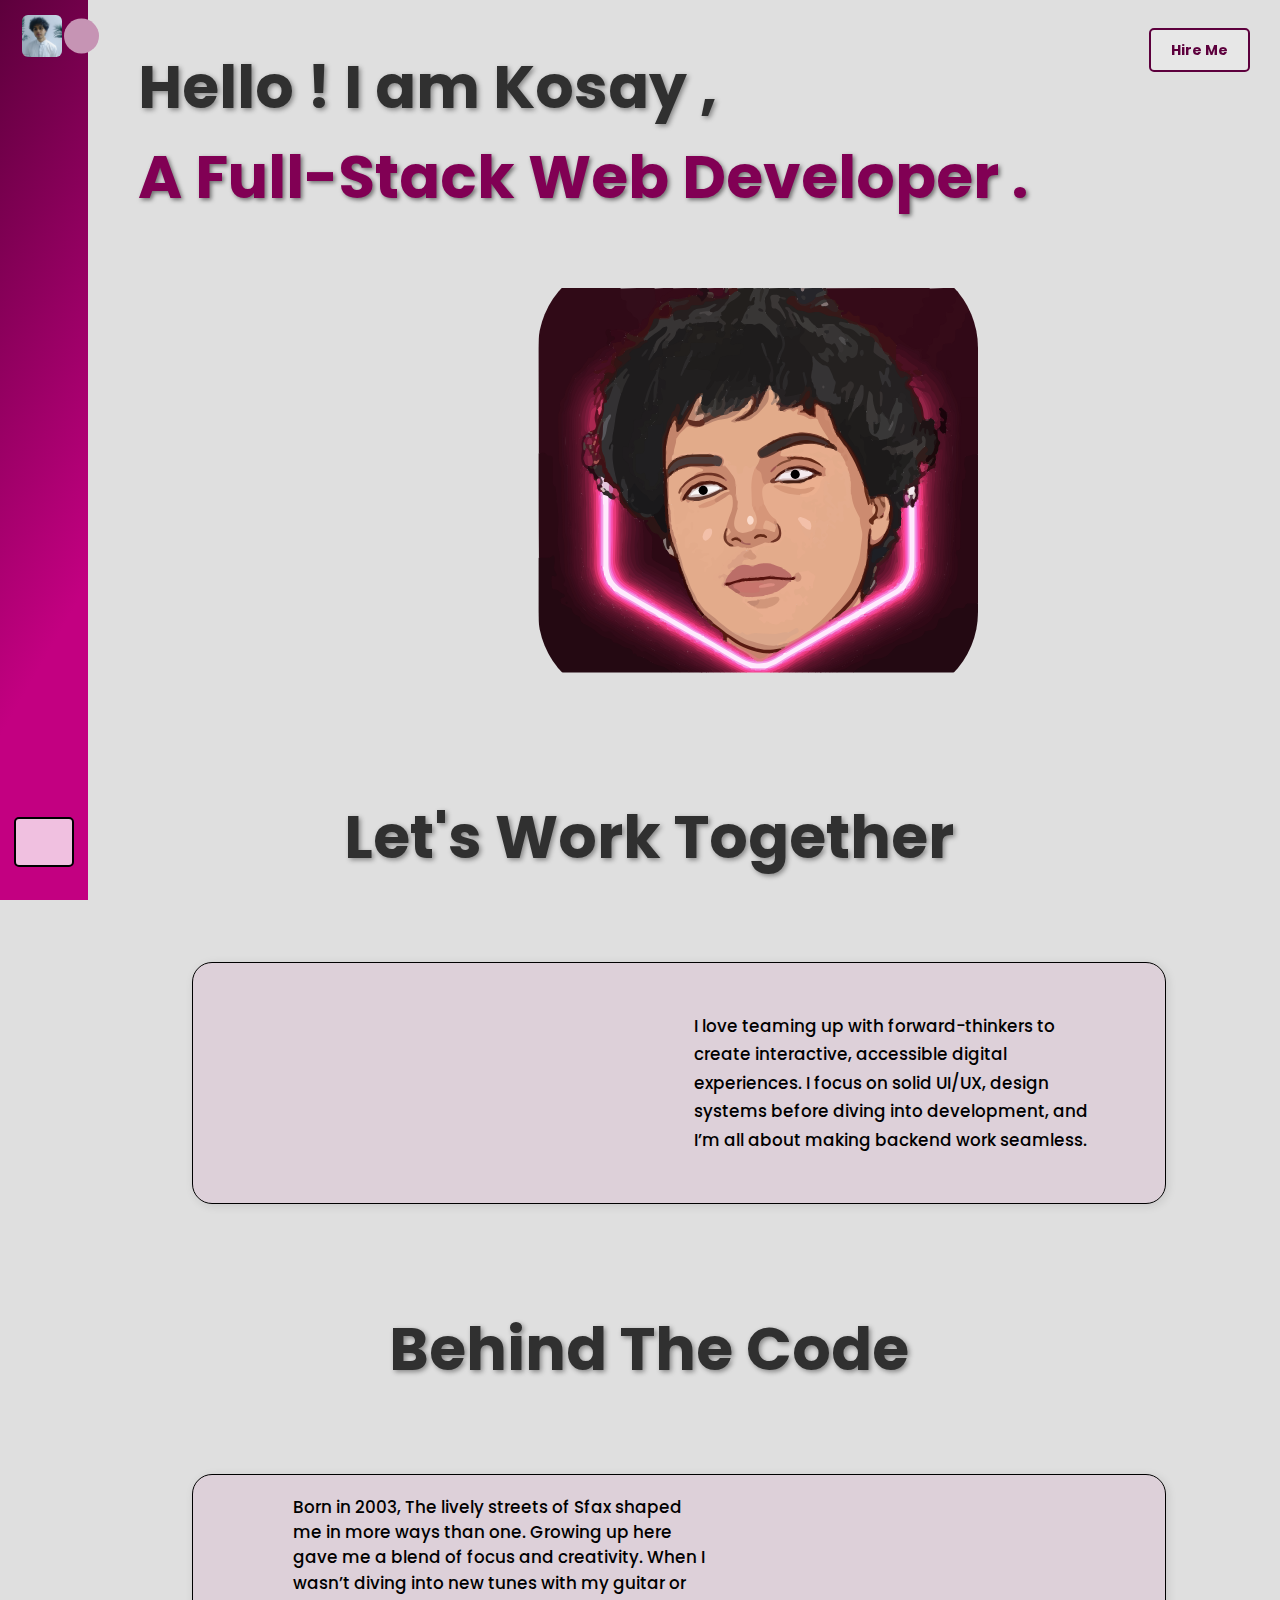
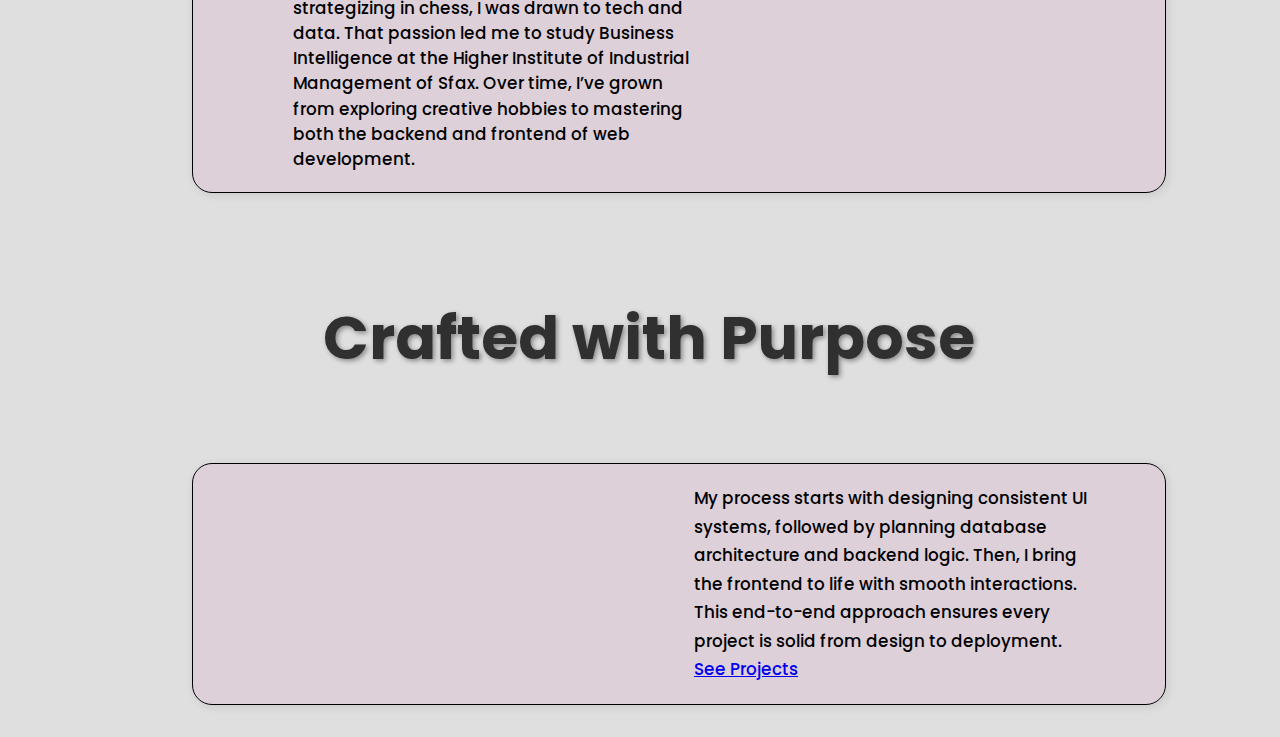
<file: index.html>
<!DOCTYPE html>
<html lang="en">
<head>
    <meta charset="UTF-8">
    <meta http-equiv="X-UA-Compatible" content="IE=edge">
    <meta name="viewport" content="width=device-width, initial-scale=1.0">
    
    <!----======== CSS ======== -->
    <link rel="stylesheet" href="styles.css">
    
    <!----===== Icons CSS ===== -->
    <link rel="stylesheet" href="https://cdnjs.cloudflare.com/ajax/libs/font-awesome/6.6.0/css/all.min.css" integrity="sha512-Kc323vGBEqzTmouAECnVceyQqyqdsSiqLQISBL29aUW4U/M7pSPA/gEUZQqv1cwx4OnYxTxve5UMg5GT6L4JJg==" crossorigin="anonymous" referrerpolicy="no-referrer" />    
    <!--<title>Dashboard Sidebar Menu</title>--> 
    
</head>
<body>

<!--SideBar-->
    <nav class="sidebar close">
        <header>
            <div class="image-text">
                <span class="image">
                    <img src="assets/user.png" class="ppic">
                </span>

                <div class="text logo-text">
                    <span class="name">Kosay Mahjoubi</span>
                    <span class="profession">Web developer</span>
                </div>
            </div>

            <i class="fa-solid fa-bars toggle menuicon" style="color: #ffffff;"></i>
        </header>

        <div class="menu-bar">
            <div class="menu">



                <ul class="menu-links">
                    <li class="nav-link">
                        <a href="index.html">
                            <i class="fa-solid fa-user"></i>
                            <span class="text nav-text">About Me</span>
                        </a>
                    </li>

                    <li class="nav-link">
                        <a href="services.html">
                            <i class="fa-solid fa-handshake"></i>
                            <span class="text nav-text">Services</span>
                        </a>
                    </li>

                    <li class="nav-link">
                        <a href="projects.html">
                            <i class="fa-solid fa-folder-open"></i>
                            <span class="text nav-text">My Projects</span>
                        </a>
                    </li>

                    <li class="nav-link">
                        <a href="https://bio.link/koussaym">
                            <i class="fa-solid fa-phone"></i>
                            <span class="text nav-text">Contact </span>
                        </a>
                    </li>

                    <li class="nav-link">
                        <a href="testimonials.html">
                            <i class="fa-solid fa-star"></i>
                            <span class="text nav-text">Testimonials</span>
                        </a>
                    </li>

                    <li class="nav-link">
                        <a href="#">
                            <i class="fa-solid fa-newspaper"></i>
                            <span class="text nav-text">Blog</span>
                        </a>
                    </li>

                </ul>
            </div>

            <div class="bottom-content">
                <li class="cv">
                    <a href="assets/CV_KosayMahjoubi.pdf">
                        <i class="fa-solid fa-file-arrow-down cvic" style="color: #000000;"></i>
                        <span class="text nav-text">Download CV</span>
                    </a>
                </li>


            </div>
        </div>

    </nav>
    <div class="hire-me-button">
        <a href="https://bio.link/koussaym">Hire Me</a>
      </div>
      
<!--Main Content-->
    <section class="home">
        
        <div class="text"><h1 class="Hitext">Hello  ! I am Kosay ,<br> 
                          <span class="devtext">A Full-Stack Web Developer .</span></h1><br>
        </div>
        <h2 class="smalltext">Hello I'm Kosay, <span class="smallcolor">Full Stack Web Developer.</span></h2>
               <!--Eyes-->

        <div class="container">
            <div class="face-wrapper">
                <img src="assets/kosayarttest.svg" class="artpic" id="myImage" alt="Face">
                <img src="assets/eye.svg" class="eye1" alt="Eye 1">
                <img src="assets/eye.svg" class="eye2" alt="Eye 2">
            </div>
        </div>

        <h1 class="worktitlesmall">Let's Work Together</h1>

       <div class="text ">
        <h1 class="worktitle">Let's Work Together</h1>
        <div class="responsive-card">
            <iframe src="https://lottie.host/embed/91cfa628-1221-49de-bb0f-79421331ccb6/FGPfTz86Zs.json"></iframe>
            <p class="workpara">I love teaming up with forward-thinkers to create interactive, accessible
                digital experiences. I focus on solid UI/UX, design systems before diving
                into development, and I’m all about making backend work seamless.</p>
        </div>
        <h1 class="worktitle behindtitle">Behind The Code</h1>
        <div class="responsive-card reverse-layout">
            <iframe src="https://lottie.host/embed/6ac86f54-a79f-439a-8a85-195ff34f407b/We27NlYLIr.json"></iframe>
            <p class="workpara behindcodepara">Born in 2003, The lively streets of Sfax shaped me in more ways than one.
                Growing up here gave me a blend of focus and creativity. When I wasn’t diving into new tunes with my guitar
                or strategizing in chess, I was drawn to tech and data. That passion led me to study Business Intelligence at
                the Higher Institute of Industrial Management of Sfax. Over time, I’ve grown from exploring creative hobbies to
                mastering both the backend and frontend of web development.
            </p>
            </div>
        <h1 class="worktitle">Crafted with Purpose</h1>
            <div class="responsive-card">
                <iframe src="https://lottie.host/embed/698c32f7-3a84-4f8d-94ae-de4c168415d9/qulrlUQ9ML.json"></iframe>                
                <p class="workpara">My process starts with designing consistent UI systems, followed by planning database architecture and backend logic. 
                    Then, I bring the frontend to life with smooth interactions.
                    This end-to-end approach ensures every project is solid from design to deployment. <a href="projects.html">See Projects</a></p>
            </div>



        
        
    </div>


  

    </section>


<!--JS-->
<script src="https://code.jquery.com/jquery-3.6.0.min.js"></script>

    <script>
        const body = document.querySelector('body'),
      sidebar = body.querySelector('nav'),
      toggle = body.querySelector(".toggle"),
      searchBtn = body.querySelector(".search-box"),
      modeSwitch = body.querySelector(".toggle-switch"),
      modeText = body.querySelector(".mode-text");


toggle.addEventListener("click" , () =>{
    sidebar.classList.toggle("close");
})

searchBtn.addEventListener("click" , () =>{
    sidebar.classList.remove("close");
})

modeSwitch.addEventListener("click" , () =>{
    body.classList.toggle("dark");
    
    if(body.classList.contains("dark")){
        modeText.innerText = "Light mode";
    }else{
        modeText.innerText = "Dark mode";
        
    }
});
    </script>

<!--Eyes-->
<script>
document.addEventListener('mousemove', (event) => {
    const faceWrapper = document.querySelector('.face-wrapper');
    const eye1 = document.querySelector('.eye1');
    const eye2 = document.querySelector('.eye2');

    const bounds = faceWrapper.getBoundingClientRect();

    // Adjust these to match the center of your eye images
    const centerX1 = bounds.left + bounds.width * 1.42;
    const centerY1 = bounds.top + bounds.height * 0.38;
    
    const centerX2 = bounds.left + bounds.width * 1.65;
    const centerY2 = bounds.top + bounds.height * 0.34;

    // Increase maxDistance slightly if needed
    const maxDistance = bounds.width * 0.012; // Increased max distance slightly

    function moveEye(eye, centerX, centerY) {
        const dx = event.clientX - centerX;
        const dy = event.clientY - centerY;
        const distance = Math.sqrt(dx * dx + dy * dy);

        if (distance < maxDistance) {
            eye.style.transform = `translate(${dx}px, ${dy}px)`;
        } else {
            const angle = Math.atan2(dy, dx);
            eye.style.transform = `translate(${maxDistance * Math.cos(angle)}px, ${maxDistance * Math.sin(angle)}px)`;
        }
    }

    moveEye(eye1, centerX1, centerY1);
    moveEye(eye2, centerX2, centerY2);
});


  </script>




</body>
</html>
</file>
<file: styles.css>
/* Google Font Import - Poppins */
@import url('https://fonts.googleapis.com/css2?family=Poppins:wght@300;400;500;600;700&display=swap');
*{
    margin: 0;
    padding: 0;
    box-sizing: border-box;
    font-family: 'Poppins', sans-serif;
}

:root{
    /* ===== Colors ===== */
    --body-color: #dfdfdf;
    --sidebar-color: linear-gradient(120deg, #5d003c 0%, #C30081 70%);
    --primary-color: rgba(255, 255, 255, 0.482);
    --primary-color-light: #F6F5FF;
    --toggle-color: #DDD;
    --text-color: white;

    /* ====== Transition ====== */
    --tran-03: all 0.2s ease;
    --tran-03: all 0.3s ease;
    --tran-04: all 0.3s ease;
    --tran-05: all 0.3s ease;
}

body{
    min-height: 100vh;
    background-color: var(--body-color);
    transition: var(--tran-05);
}

::selection{
    background-color: var(--primary-color);
    color: #fff;
}

body.dark{
    --body-color: #18191a;
    --sidebar-color: #242526;
    --primary-color: #3a3b3c;
    --primary-color-light: #3a3b3c;
    --toggle-color: #fff;
    --text-color: #ccc;
}

/* ===== Sidebar ===== */
 .sidebar{
    position: fixed;
    top: 0;
    left: 0;
    height: 100%;
    width: 250px;
    padding: 10px 14px;
    background: var(--sidebar-color);
    transition: var(--tran-05);
    z-index: 100;  
}
.sidebar.close{
    width: 88px;
}

/* ===== Reusable code - Here ===== */
.sidebar li{
    height: 50px;
    list-style: none;
    display: flex;
    align-items: center;
    margin-top: 10px;
}

.sidebar header .image,
.sidebar .icon{
    min-width: 60px;
    border-radius: 6px;
}

.sidebar .icon{
    min-width: 60px;
    border-radius: 6px;
    height: 100%;
    display: flex;
    align-items: center;
    justify-content: center;
    font-size: 20px;
}

.sidebar .text,
.sidebar .icon{
    color: var(--text-color);
    transition: var(--tran-03);
}

.sidebar .text{
    font-size: 17px;
    font-weight: 500;
    white-space: nowrap;
    opacity: 1;
}
.sidebar.close .text{
    opacity: 0;
}
/* =========================== */

.sidebar header{
    position: relative;
}

.sidebar header .image-text{
    display: flex;
    align-items: center;
}
.sidebar header .logo-text{
    display: flex;
    flex-direction: column;
}
header .image-text .name {
    margin-top: 2px;
    font-size: 18px;
    font-weight: 600;
}

header .image-text .profession{
    font-size: 16px;
    margin-top: -2px;
    display: block;
}

.sidebar header .image{
    display: flex;
    align-items: center;
    justify-content: center;
}

.sidebar header .image img{
    width: 40px;
    border-radius: 6px;
}

.sidebar header .toggle{
    position: absolute;
    top: 50%;
    right: -25px;
    transform: translateY(-50%) rotate(180deg);
    height: 35px;
    width: 35px;
    background-color: #c694b4;
    color: var(--sidebar-color);
    border-radius: 50%;
    display: flex;
    align-items: center;
    justify-content: center;
    font-size: 22px;
    cursor: pointer;
    transition: var(--tran-05);
}

body.dark .sidebar header .toggle{
    color: var(--text-color);
}

.sidebar.close .toggle{
    transform: translateY(-50%) rotate(0deg);
}

.sidebar .menu{
    margin-top: 40px;
}




.sidebar li a{
    list-style: none;
    height: 100%;
    background-color: transparent;
    display: flex;
    align-items: center;
    height: 100%;
    width: 100%;
    border-radius: 6px;
    text-decoration: none;
    transition: var(--tran-03);
}

.sidebar li a:hover{
    background-color: var(--primary-color);
}
.sidebar li a:hover .icon,
.sidebar li a:hover .text{
    color: black;
}
body.dark .sidebar li a:hover .icon,
body.dark .sidebar li a:hover .text{
    color: var(--text-color);
}

.sidebar .menu-bar{
    height: calc(100% - 55px);
    display: flex;
    flex-direction: column;
    justify-content: space-between;
    overflow-y: scroll;
}
.menu-bar::-webkit-scrollbar{
    display: none;
}
.sidebar .menu-bar .mode{
    border-radius: 6px;
    background-color: var(--primary-color-light);
    position: relative;
    transition: var(--tran-05);
}

.menu-bar .mode .sun-moon{
    height: 50px;
    width: 60px;
}

.mode .sun-moon i{
    position: absolute;
}
.mode .sun-moon i.sun{
    opacity: 0;
}
body.dark .mode .sun-moon i.sun{
    opacity: 1;
}
body.dark .mode .sun-moon i.moon{
    opacity: 0;
}

.menu-bar .bottom-content .toggle-switch{
    position: absolute;
    right: 0;
    height: 100%;
    min-width: 60px;
    display: flex;
    align-items: center;
    justify-content: center;
    border-radius: 6px;
    cursor: pointer;
}
.toggle-switch .switch{
    position: relative;
    height: 22px;
    width: 40px;
    border-radius: 25px;
    background-color: var(--toggle-color);
    transition: var(--tran-05);
}

.switch::before{
    content: '';
    position: absolute;
    height: 15px;
    width: 15px;
    border-radius: 50%;
    top: 50%;
    left: 5px;
    transform: translateY(-50%);
    background-color: var(--sidebar-color);
    transition: var(--tran-04);
}

body.dark .switch::before{
    left: 20px;
}

.home{
    position: absolute;
    top: 0;
    top: 0;
    left: 250px;
    height: 100vh;
    width: calc(100% - 250px);
    background-color: var(--body-color);
    transition: var(--tran-05);
}
.home .text{
    font-size: 30px;
    font-weight: 500;
    color: var(--text-color);
    padding: 12px 60px;
}

.sidebar.close ~ .home{
    left: 78px;
    height: 100vh;
    width: calc(100% - 78px);
}
body.dark .home .text{
    color: var(--text-color);
}
i{
    font-size: 25px;
    margin-left: 10px;
    margin-right: 20px;
    color: white;
}
.menuicon{
    font-size: 17px !important;
    margin-right: 0px;
}
span {
    text-shadow: 2px 2px 4px rgba(0, 0, 0, 0.5);
  }
.menu-bar{
    margin-top: 50px;
}
/*cvbtn*/
.cv{
    margin-top: -120px !important;
    
}
.cvic{
    margin-left: -2px;
}
.cv a {
    display: flex !important;
    align-items: center !important;
    padding: 10px 20px;
    background-color: #ffffffc0 !important;
    border: 2px solid #000000 !important;
    border-radius: 5px !important;
    color: black !important;
    text-decoration: none !important;
    transition: all 0.3s ease !important;
  }
  .cv a .text {
    color: #000000 !important; /* Black text before hover */
    font-weight: 600 !important;
  }
  .cv a:hover {
    background-color: #ffffff !important;
    color: #ffffff !important;
    border-color: #000000 !important;
  }
  
  /* Ensure the text color changes on hover */
  .cv a:hover .text {
    color: #000000 !important;
  }
  
  .cv a .icon {
    margin-right: 8px !important;
    font-size: 18px !important;
  }
  
  /* Optional: Make the icon and text stand out with a subtle scale effect */
  .cv a:hover .icon,
  .cv a:hover .text {
    transform: scale(1.1) !important;
  }
  
  /* Ensure smooth transition for the hover effect */
  .cv a .icon,
  .cv a .text {
    transition: transform 0.3s ease !important;
    text-shadow: none !important;

  }
  .ppic{
    margin-left: -5px;
  }
  
/*HireMe BTN*/

/* Ensure the button's container only affects its own layout */
.hire-me-button {
    position: fixed;
    top: 40px;
    right: 30px;
    z-index: 1000; /* Ensure it's above other content */
  }
  
  /* Style the button */
  .hire-me-button a {
    padding: 10px 20px;
    background-color: #ffffff40;
    border: 2px solid #5D003D;
    color: #5D003D;
    text-decoration: none;
    font-weight: bold;
    border-radius: 5px;
    transition: all 0.3s ease;
  }
  
  /* Hover effect */
  .hire-me-button a:hover {
    background-color: #bb077c;
    color: #fff;
    cursor: pointer;
  }
  
  /* Responsive adjustments */
  @media (max-width: 768px) {
    .hire-me-button {
      right: 5px;
    }
  
    .hire-me-button a {
      padding: 8px 16px;
      font-size: 14px;
    }
  }
  



/**/

/*About Me*/
.Hitext{
    color: #303030 !important; /* Text color */
    text-shadow: 2px 2px 5px rgba(0, 0, 0, 0.4); /* Drop shadow effect */
    font-weight: bold; /* Optional: Makes the text bold */
    margin-top: 30px;
  }
.devtext{
    color: #810054; /* Text color */

 }

#myImage {
    transition: opacity 0.5s ease-in-out;
  }
  
/*Eyes*/
* {
    margin: 0;
    padding: 0;
    box-sizing: border-box;
}

body, html {
    width: 100%;
    height: 100%;
    display: flex;
    justify-content: center;
    align-items: center;
}

.container {
    position: relative;
    width: 50vw; /* Adjusts with viewport width */
    max-width: 400px; /* Optional: max width for larger screens */
}

.face-wrapper {
    position: relative;
    width: 100%;
    padding-top: 100%; /* Maintains aspect ratio */
    
}

.artpic {
    position: absolute;
    top: 0;
    left: 120%;
    width: 100%;
    height: 100%;
    object-fit: contain;
    z-index: 1;
    transform: scale(1.1);
    border-radius: 80px;
}

.eye1, .eye2 {
    position: absolute;
    width: 30%;
    height: auto;
    z-index: 2;
    pointer-events: none;
    transition: transform 0.1s ease;
    transition: opacity 0.5s ease-in-out;

}

.eye1 {
    left: 142%; /* Position relative to face image */
    top: 38%;  /* Position relative to face image */
}

.eye2 {
    left: 165%; /* Position relative to face image */
    top: 34%;  /* Position relative to face image */
}

/**/
/*rest of about me*/
.worktitle{
    color: #303030 !important; /* Text color */
    text-shadow: 2px 2px 5px rgba(0, 0, 0, 0.4); /* Drop shadow effect */
    font-weight: bold; /* Optional: Makes the text bold */
    margin-top: 100px;
    text-align: center;
    margin-left: -60px;
    margin-bottom: 80px;
}



/* Responsive Card Container */


/* Responsive iframe */
.responsive-card iframe {
    width: 45%;
    height: auto;
    min-height: 200px; /* Ensure the iframe doesn't get too small */
    border: none;
}

/* Responsive Text */
.workpara {
    font-size: 1.2rem !important;
    line-height: 1.7 !important;
    margin-left: 20px;
    flex: 1;
    color: black;
    margin-right: 50px;
}

/* Responsive layout adjustments */
@media (max-width: 768px) {
    .responsive-card {
        flex-direction: column;
        text-align: center;
    }

    .responsive-card iframe {
        width: 100%;
        margin-bottom: 20px;
    }

    .workpara {
        margin-left: 0;
    }
}
/* Responsive adjustments for smaller screens */
@media (max-width: 768px) {
    .responsive-card {
        flex-direction: column; /* Stack content vertically on smaller screens */
        text-align: center;
    }

    .responsive-card iframe {
        max-width: 100%;
        margin-bottom: 20px; /* Add some spacing between the iframe and text */
    }

    .responsive-card .workpara {
        margin-left: 0;
        font-size: 0.95rem; /* Slightly reduce text size on smaller screens */
    }
}

/* Main responsive card styling */
.responsive-card {
    display: flex;
    flex-direction: row;
    align-items: center;
    border: 1px solid black;
    padding: 20px;
    max-width: 100%;
    box-sizing: border-box;
        align-items: center;
        justify-content: space-between;
        border-radius: 20px;
        margin: 20px auto;
        width: 90%;
        box-shadow: 2px 2px 10px rgba(0, 0, 0, 0.1);
        background-color: #c3008211;
        
    }


.responsive-card iframe {
    flex: 1;
    max-width: 45%;
    height: auto;
    border: none;
}

.responsive-card .workpara {
    flex: 1;
    font-size: 1rem;
    line-height: 1.6;
    margin-left: 80px !important;
}

/* Apply row-reverse layout */
.reverse-layout {
    flex-direction: row-reverse;
}

.reverse-layout .workpara {
    margin-left: 0;
    margin-right: 20px; /* Adjust margin to the right for spacing */
}

/* Responsive adjustments for smaller screens */
@media (max-width: 768px) {
    .responsive-card {
        flex-direction: column;
        text-align: center;
    }

    .responsive-card iframe {
        max-width: 100%;
        margin-bottom: 20px;
    }

    .responsive-card .workpara {
        margin-left: 0;
        margin-right: 0;
        font-size: 0.95rem;
    }
}
.behindcodepara{
    line-height: 1.5 !important;
}




/*Services Page*/

.servicestitle{
    color: #303030 !important; /* Text color */
    text-shadow: 2px 2px 5px rgba(0, 0, 0, 0.4); /* Drop shadow effect */
    font-weight: bold; /* Optional: Makes the text bold */
    margin-top: 100px;
    text-align: center;
    margin-left: -60px;
    margin-bottom: 80px;
    font-size: 40px;
}
    
/*btw check the simple cards it has some responsive*/
:root{
    --text-light: rgba(255,255,255,0.6);
    --text-lighter: rgba(255,255,255,0.9);
    --spacing-s: 8px;
    --spacing-m: 16px;
    --spacing-l: 24px;
    --spacing-xl: 32px;
    --spacing-xxl: 64px;
    --width-container: 1200px;
  }
  
  *{
    border: 0;
    margin: 0;
    padding: 0;
    box-sizing: border-box;
  }
  
  html{
    height: 100%;
    font-size: 14px;
  }
  
  body{
    height: 100%;
  }
  
  .hero-section{
    align-items: flex-start;
    display: flex;
    min-height: 100%;
    justify-content: center;
    padding: var(--spacing-xxl) var(--spacing-l);
  }
  
  .card-grid{
    display: grid;
    grid-template-columns: repeat(1, 1fr);
    grid-column-gap: var(--spacing-l);
    grid-row-gap: var(--spacing-l);
    max-width: var(--width-container);
    width: 100%;
  }
  
  @media(min-width: 540px){
    .card-grid{
      grid-template-columns: repeat(2, 1fr); 
    }
  }
  
  @media(min-width: 960px){
    .card-grid{
      grid-template-columns: repeat(4, 1fr); 
    }
  }
  
  .card{
    list-style: none;
    position: relative;
  }
  
  .card:before{
    content: '';
    display: block;
    padding-bottom: 150%;
    width: 100%;
  }
  
  .card__background{
    background-size: cover;
    background-position: center;
    border-radius: var(--spacing-l);
    bottom: 0;
    filter: brightness(0.75) saturate(1.2) contrast(0.85);
    left: 0;
    position: absolute;
    right: 0;
    top: 0;
    transform-origin: center;
    trsnsform: scale(1) translateZ(0);
    transition: 
      filter 200ms linear,
      transform 200ms linear;
  }
  
  .card:hover .card__background{
    transform: scale(1.05) translateZ(0);
  }
  
  .card-grid:hover > .card:not(:hover) .card__background{
    filter: brightness(0.5) saturate(0) contrast(1.2) blur(20px);
  }
  
  .card__content{
    left: 0;
    padding: var(--spacing-l);
    position: absolute;
    top: 0;
  }
  
  .card__category{
    color: var(--text-light);
    font-size: 0.9rem;
    margin-bottom: var(--spacing-s);
    text-transform: uppercase;
  }
  
  .card__heading{
    color: var(--text-lighter);
    font-size: 1.9rem;
    text-shadow: 2px 2px 5px rgba(0, 0, 0, 2); /* Drop shadow effect */
    line-height: 1.4;
    word-spacing: 100vw;

  }

.smalltext{
    display: none;
}
.worktitlesmall{
    display: none;
}
/*Responsive Home Page*/


@media (max-width: 344px) {
.responsive-card{
    display: none;
    
}

}
@media (max-width: 480px) {

    .Hitext{
        display: none;    }
    .smalltext{
        display: block;
        font-size: 18px;
        text-align: center;
        color: #303030 !important; /* Text color */
        text-shadow: 2px 2px 5px rgba(0, 0, 0, 0.4);
        margin-left: 30px;
        margin-bottom: 30px;
    }
    .smallcolor{
        color: #810054;
    }
    .worktitle{
        display: none;
    }
    .worktitlesmall{
        display: block;
        font-size: 19px;
        text-align: center;
        color: #303030 !important; /* Text color */
        text-shadow: 2px 2px 5px rgba(0, 0, 0, 0.4);
        margin-left: 30px;
        margin-top: 50px;
    }

    .artpic {
        position: absolute;
        top: 0;
        left: 30%;
        width: 100%;
        height: 100%;
        object-fit: contain;
        z-index: 1;
        transform: scale(1.1);
        border-radius: 80px;
    }
    .eye1 {
        left: 52%; /* Position relative to face image */
        top: 38%;  /* Position relative to face image */
    }
    
    .eye2 {
        left: 75%; /* Position relative to face image */
        top: 34%;  /* Position relative to face image */
    }

    .responsive-card{
        width: 100%;
    }
    .responsive-card .workpara {
        font-size: 13px !important;
        margin-left: -10px !important;
    }
    
}
@media (min-width: 481px) and (max-width: 1000px) {

    .artpic {
        position: absolute;
        top: 0;
        left: 50%;
        width: 100%;
        height: 100%;
        object-fit: contain;
        z-index: 1;
        transform: scale(1.1);
        border-radius: 80px;
    }
    .eye1 {
        left: 72%; /* Position relative to face image */
        top: 38%;  /* Position relative to face image */
    }
    
    .eye2 {
        left: 95%; /* Position relative to face image */
        top: 34%;  /* Position relative to face image */
    }
    .Hitext{
        display: none;    }
    .smalltext{
        display: block;
        font-size: 18px;
        text-align: center;
        color: #303030 !important; /* Text color */
        text-shadow: 2px 2px 5px rgba(0, 0, 0, 0.4);
        margin-left: 30px;
        margin-bottom: 30px;
    }
    .smallcolor{
        color: #810054;
    }
    .worktitle{
        font-size: 18px;
        margin-left: 10px;
    }
}
@media (min-width: 1001px) and (max-width: 1200px) {
    .artpic {
        position: absolute;
        top: 0;
        left: 80%;
        width: 100%;
        height: 100%;
        object-fit: contain;
        z-index: 1;
        transform: scale(1.1);
        border-radius: 80px;
    }
    .eye1 {
        left: 102%; /* Position relative to face image */
        top: 38%;  /* Position relative to face image */
    }
    
    .eye2 {
        left: 125%; /* Position relative to face image */
        top: 34%;  /* Position relative to face image */
    }
}


/**/
</file>
